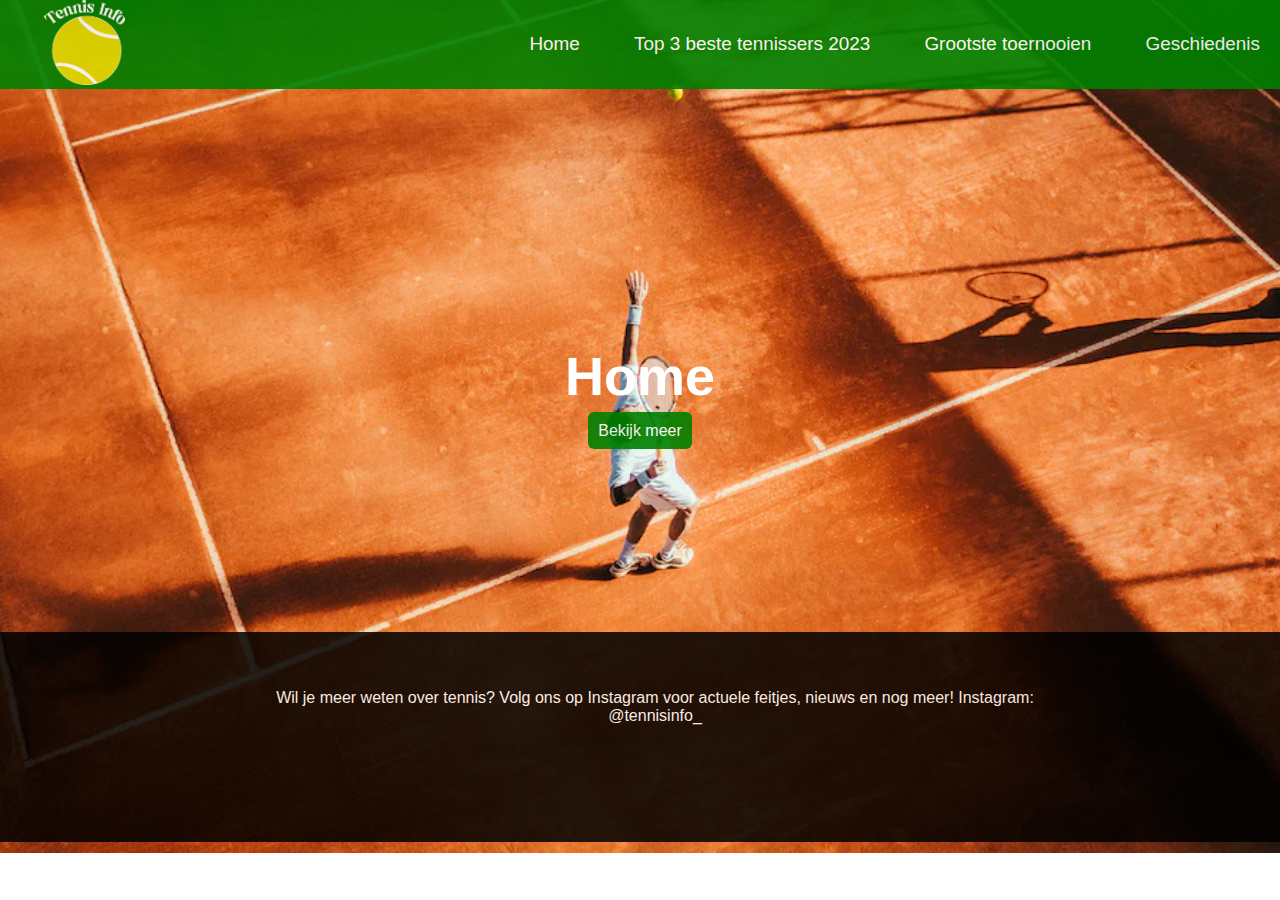
<file: HTML en CSS/index.html>
<!DOCTYPE html>
<html lang="nl">
    <head>
        <meta charset="UTF-8">
        <meta name="viewport" content="width=device-width, initial-scale=1.0">
        <title>Home-Tennis Info</title>
        <link rel="stylesheet" href="style.css">
       
        
    </head>

<body class="homepagina">

        <header>
    
            <a href="index.html"> <img src="../images/tennislogo.png" alt="tennisbal" width="125px" height="auto"> 
            <nav>
                <ul>
                <li><a href="index.html">Home</a></li>   
                <li><a  href="top3bestetennissers2023.html">Top 3 beste tennissers 2023</a></li>
                <li><a  href="grootstetoernooien.html">Grootste toernooien</a></li>
                <li><a  href="geschiedenis.html">Geschiedenis</a></li>
                </ul>
                
            </nav> 
            
        
        </header>

        <main> 
            
        <h1 class="Home"> Home </h1> 
        <a class=link href="top3bestetennissers2023.html"> <span>Bekijk meer</span> </a> 
        
        </main>

        <footer>

            <p class="footerhome"> Wil je meer weten over tennis? Volg ons op Instagram voor actuele feitjes, nieuws en nog meer! 
                Instagram: @tennisinfo_   
            </p> 

        </footer>
 
</body>
</html>
</file>
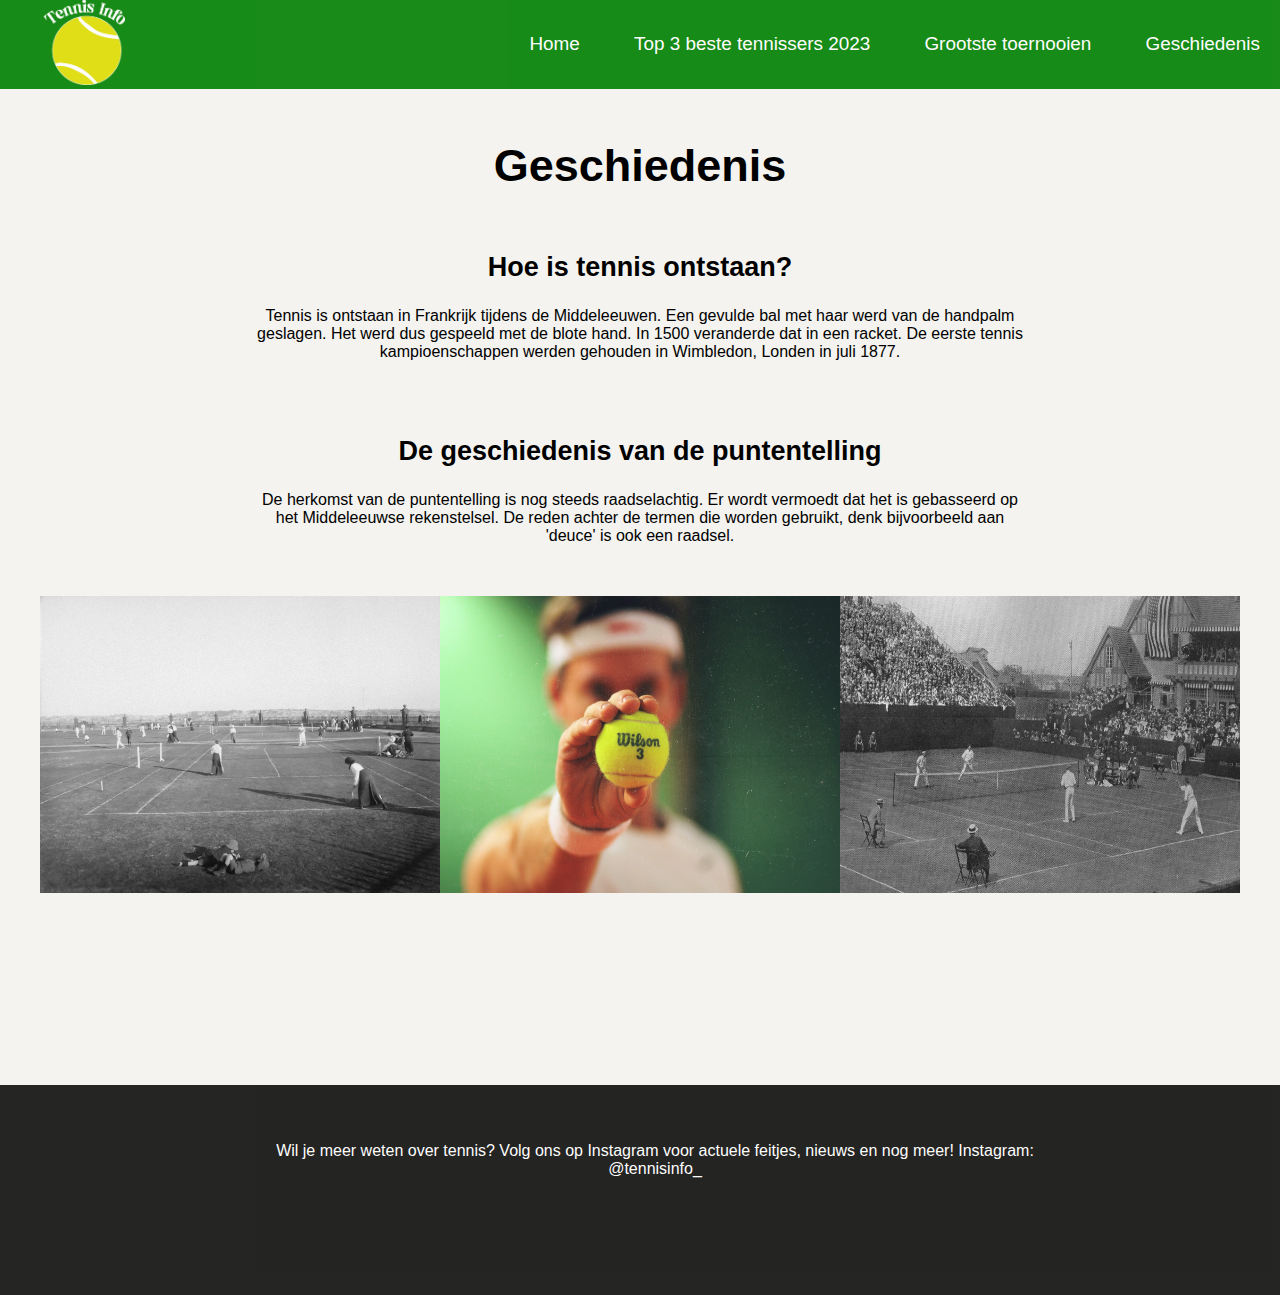
<file: HTML en CSS/geschiedenis.html>
<!DOCTYPE html>
<html lang="nl">
    <head>
        <meta charset="UTF-8">
        <meta name="viewport" content="width=device-width, initial-scale=1.0">
        <title>Geschiedenis-Tennis Info</title>
        <link rel="stylesheet" href="style.css">
        
    </head>

    <body class="pagina">

    <header>   
            <a href="index.html"> <img  src="../images/tennislogo.png" alt="tennisbal" width="125px" height="auto"> 
            <nav class="nav-items">
                <ul>
                <li><a href="index.html">Home</a></li>   
                <li><a href="top3bestetennissers2023.html">Top 3 beste tennissers 2023</a></li>
                <li><a href="grootste toernooien.html">Grootste toernooien</a></li>
                <li><a href="geschiedenis.html">Geschiedenis</a></li>
                </ul>
            </nav> 
    </header>

    <main> 

        
    <section class= "midden">
        <h1> Geschiedenis</h1>

        
        <h2> Hoe is tennis ontstaan? </h2>

        <p> 
            Tennis is ontstaan in Frankrijk tijdens de Middeleeuwen. Een gevulde bal met haar werd van de handpalm geslagen. Het werd dus gespeeld met de blote hand. 
            In 1500 veranderde dat in een racket. De eerste tennis kampioenschappen werden gehouden in Wimbledon, Londen in juli 1877. 
        </p> 
      
        
        <h2> De geschiedenis van de puntentelling </h2>

        <p>  
            De herkomst van de puntentelling is nog steeds raadselachtig. Er wordt vermoedt dat het is gebasseerd op het Middeleeuwse rekenstelsel.
            De reden achter de termen die worden gebruikt, denk bijvoorbeeld aan 'deuce' is ook een raadsel.  
          
    </section>

    <section class="geschiedenisimg"> 
        <img src="../images/history2 tennis.webp" alt="zwart-wit" width="400px" height="auto">
        <img  src="../images/Wilson.webp" alt="bal" width="400px" height="auto">
        <img  src="../images/History picture tennis.jpeg" alt="stadion" width="400px" height="auto">
        
    </section>

    </main> 

    <footer> 

        <p class="footerhome"> Wil je meer weten over tennis? Volg ons op Instagram voor actuele feitjes, nieuws en nog meer! 
                Instagram: @tennisinfo_ </p> 

    </footer>
        
    </body> 
</html>
</file>
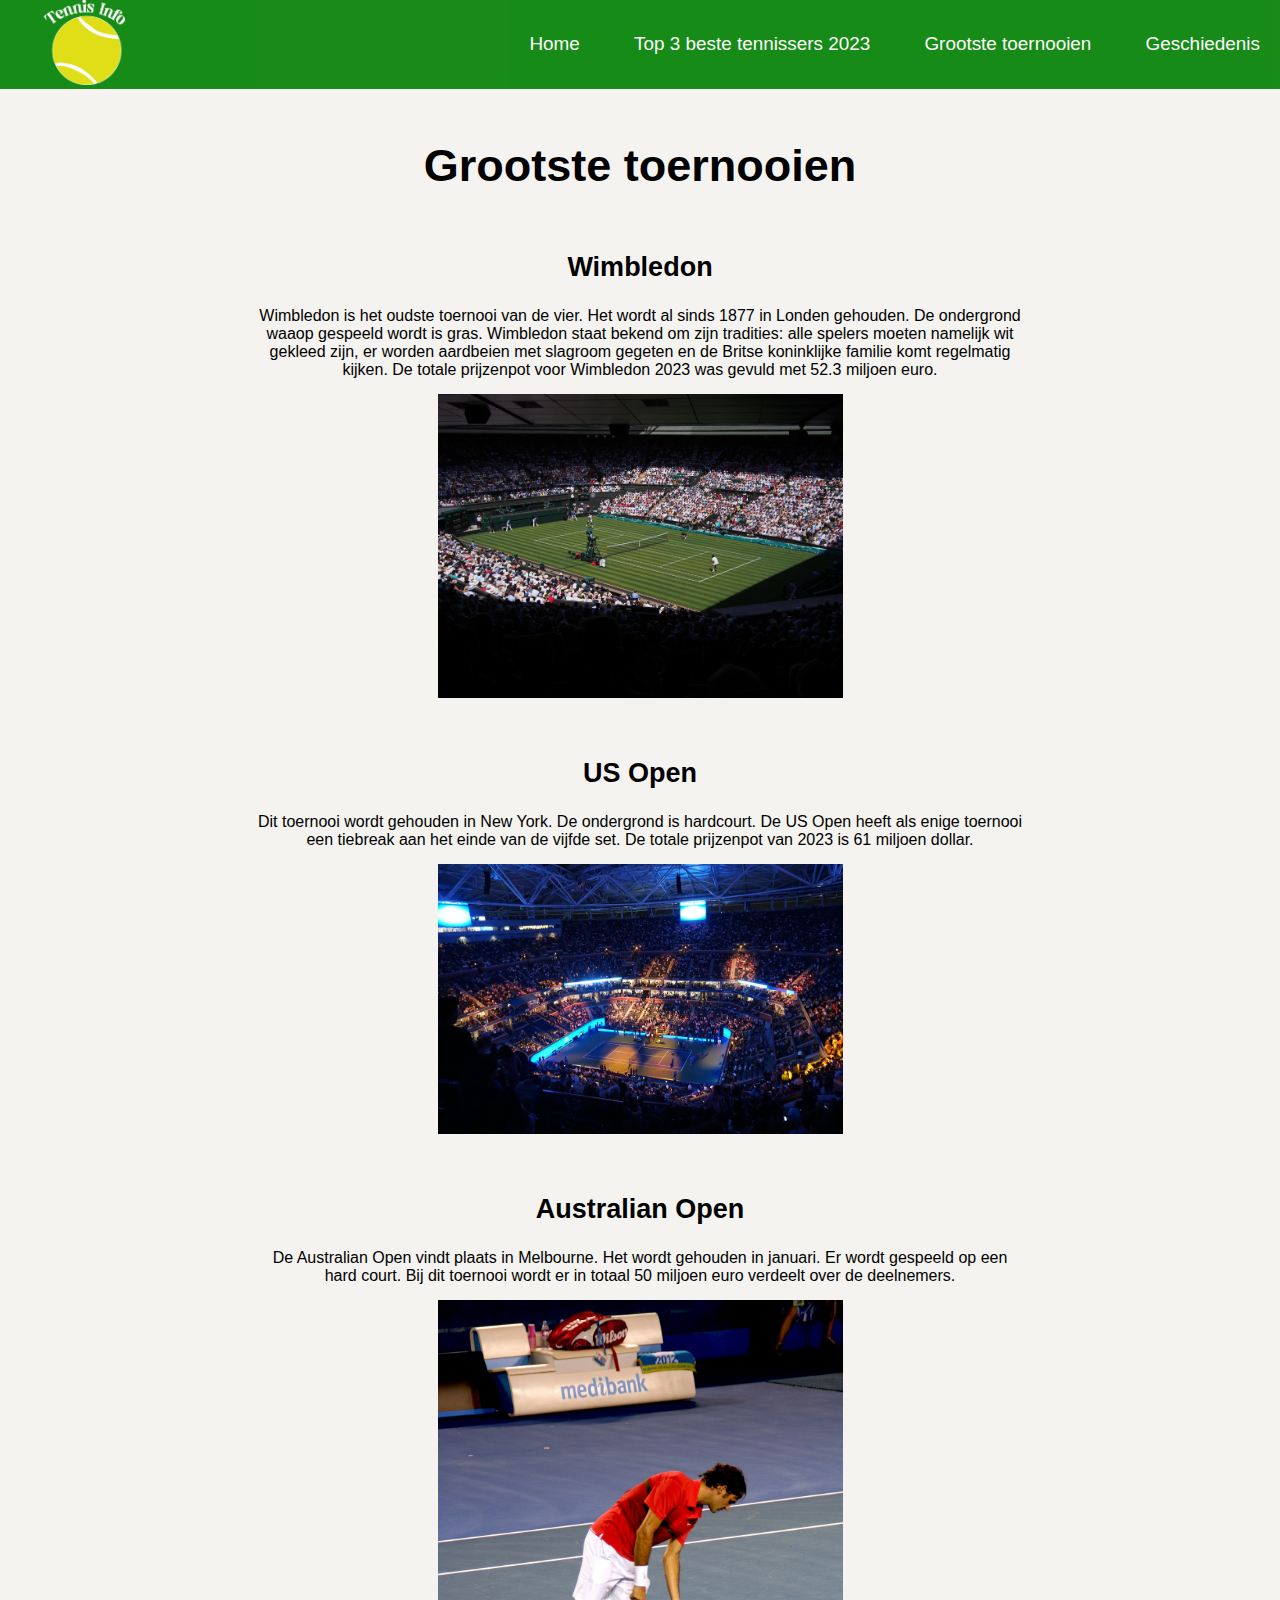
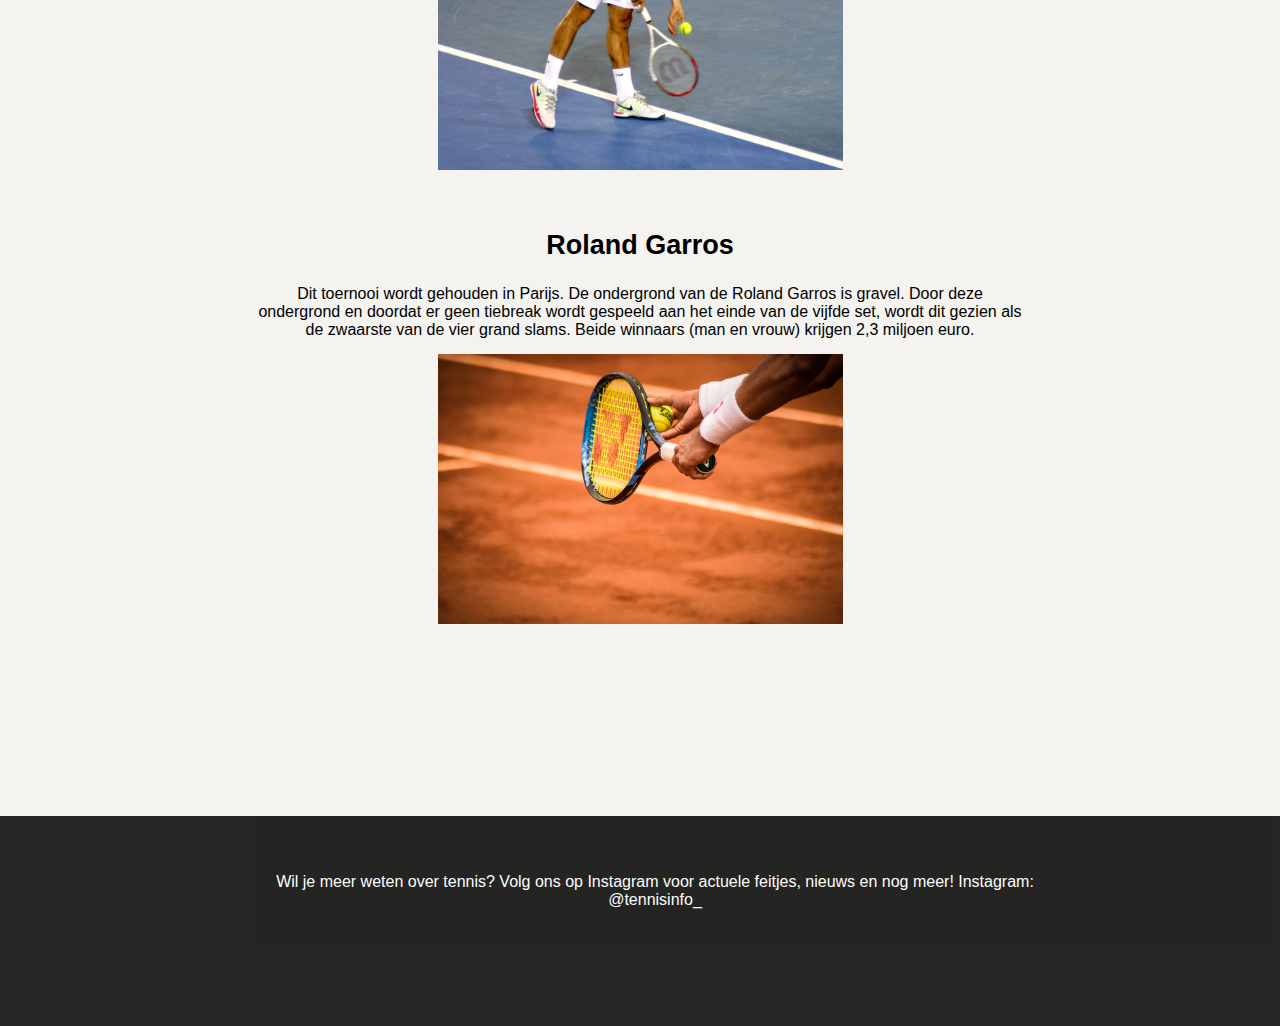
<file: HTML en CSS/grootstetoernooien.html>
<!DOCTYPE html>
<html lang="nl">
    <head>
        <meta charset="UTF-8">
        <meta name="viewport" content="width=device-width, initial-scale=1.0">
        <title>Grootste toernooien-Tennis Info</title>
        <link rel="stylesheet" href="style.css">
        
    </head>

    <body class="pagina">

    <header>   
            <a href="index.html"> <img src="../images/tennislogo.png" alt="tennisbal" width="125px" height="auto"> 
            <nav class="nav-items">
                <ul>
                <li><a href="index.html">Home</a></li>   
                <li><a href="top3bestetennissers2023.html">Top 3 beste tennissers 2023</a></li>
                <li><a href="grootstetoernooien.html">Grootste toernooien</a></li>
                <li><a href="geschiedenis.html">Geschiedenis</a></li>
                </ul>
            </nav>
        
    </header>

    <main>

    <section class= "midden">

        <h1> Grootste toernooien</h1>

        
        <h2> Wimbledon</h2>
            <p> 
            Wimbledon is het oudste toernooi van de vier. Het wordt al sinds 1877 in Londen gehouden. De ondergrond waaop gespeeld wordt is gras. Wimbledon staat bekend om zijn tradities: alle spelers moeten namelijk wit gekleed zijn, er worden aardbeien met slagroom gegeten en de Britse koninklijke familie komt regelmatig kijken. De totale prijzenpot voor Wimbledon 2023 was gevuld met 52.3 miljoen euro.        
            </p> 
            <img class="afbeeldingen" src="../images/wimbledon.webp" alt="veld" > 
        

        <h2> US Open </h2> 
            <p> 
           Dit toernooi wordt gehouden in New York. De ondergrond is hardcourt. De US Open heeft als enige toernooi een tiebreak aan het einde van de vijfde set. De totale prijzenpot van 2023 is 61 miljoen dollar.  
           </p>
           <img class="afbeeldingen" src="../images/US Open.webp" alt="veld" >  
        

        <h2> Australian Open </h2>
            <p> 
            De Australian Open vindt plaats in Melbourne. Het wordt gehouden in januari. Er wordt gespeeld op een hard court. Bij dit toernooi wordt er in totaal 50 miljoen euro verdeelt over de deelnemers.   
            </p> 
            <img class="afbeeldingen" src="../images/Australian Open" alt="veld" >
        
           
        <h2> Roland Garros </h2>
            <p>
            Dit toernooi wordt gehouden in Parijs. De ondergrond van de Roland Garros is gravel. Door deze ondergrond en doordat er geen tiebreak wordt gespeeld aan het einde van de vijfde set, wordt dit gezien als de zwaarste van de vier grand slams. Beide winnaars (man en vrouw) krijgen 2,3 miljoen euro. 
            </p> 
            <img class="afbeeldingen" src="../images/Rolland Garros.webp" alt="veld" > 

    </section>

    </main>

    <footer> 

            <p class="footerhome"> Wil je meer weten over tennis? Volg ons op Instagram voor actuele feitjes, nieuws en nog meer! 
                Instagram: @tennisinfo_  
            </p> 


    </footer>

    </body>
</html>
</file>
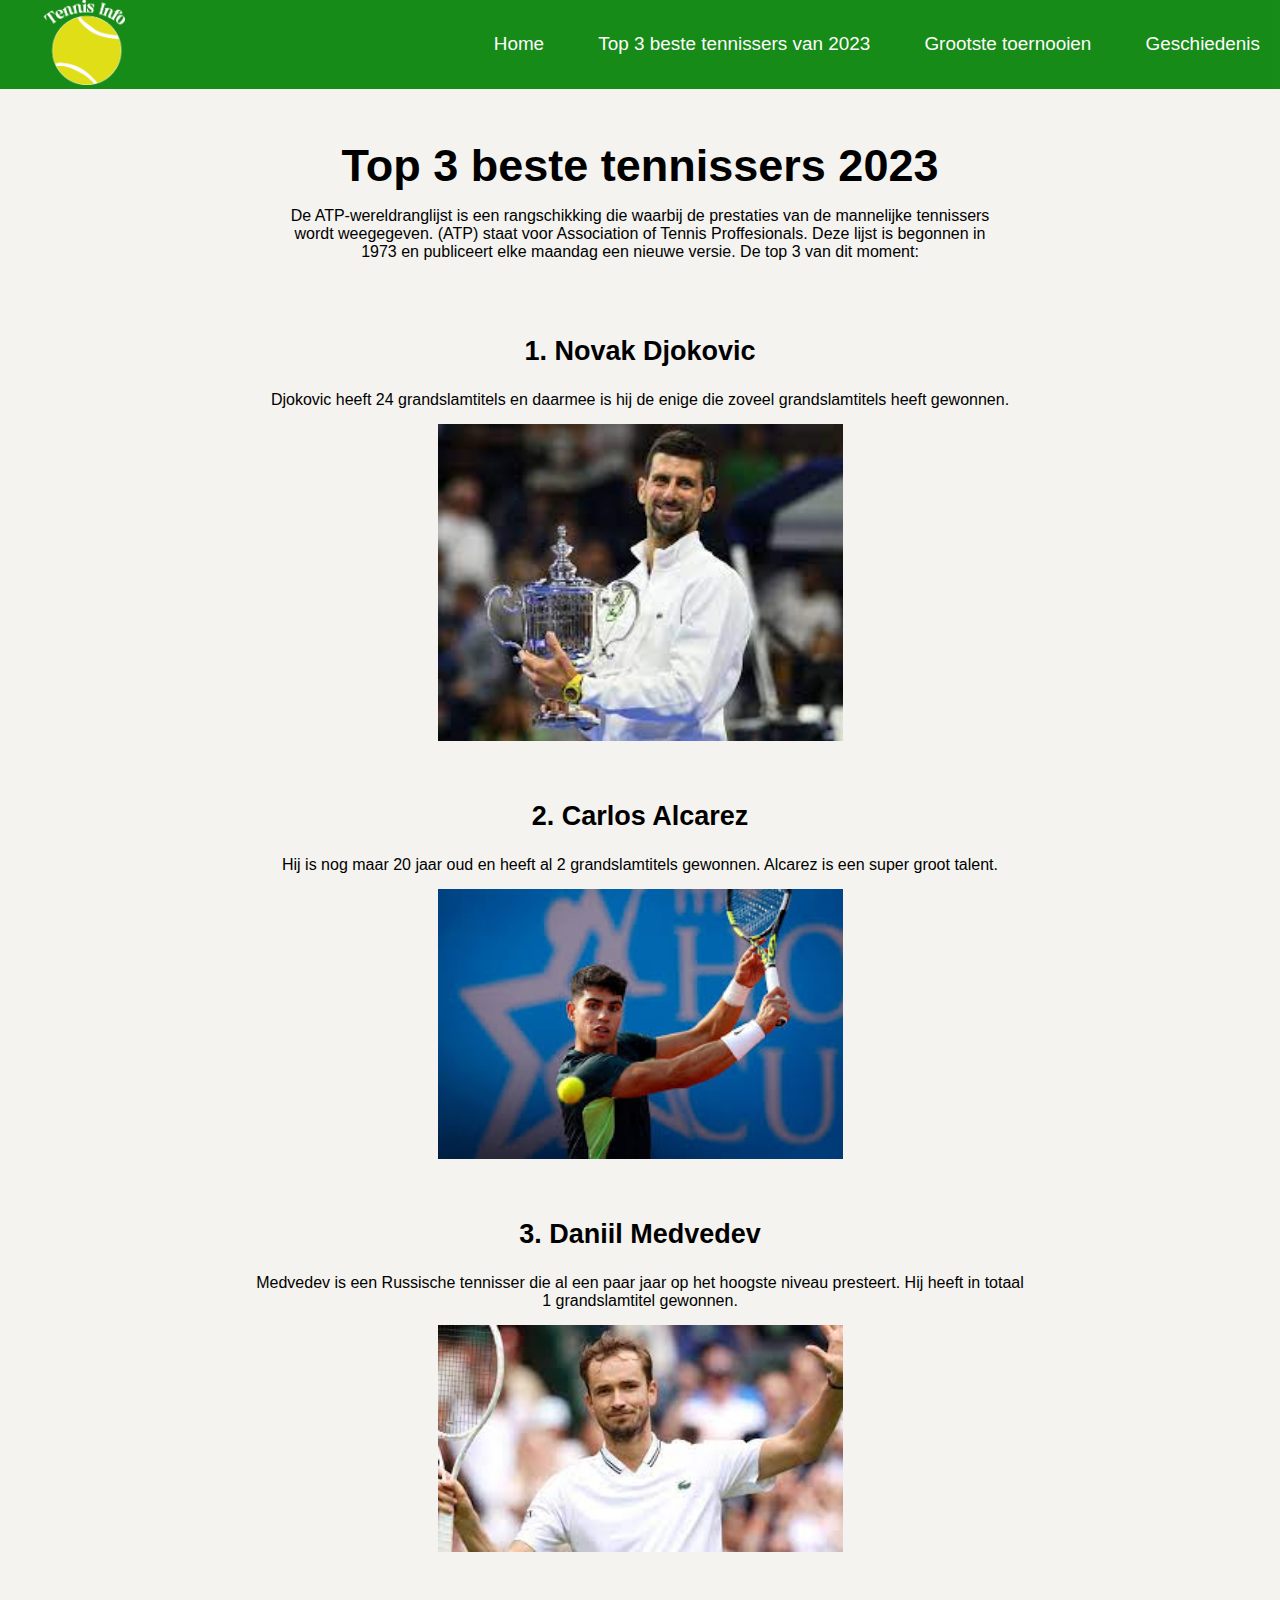
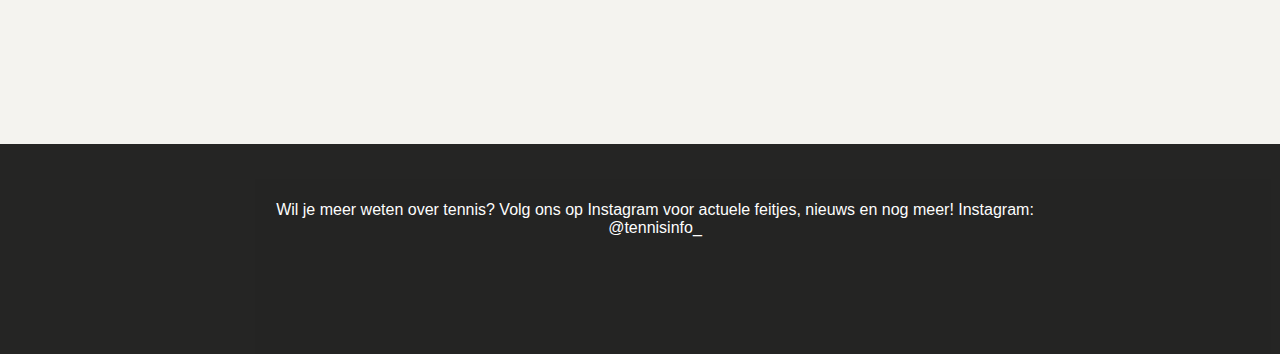
<file: HTML en CSS/top3bestetennissers2023.html>
<!DOCTYPE html>
<html lang="nl">
    <head>
        <meta charset="UTF-8">
        <meta name="viewport" content="width=device-width, initial-scale=1.0">
        <title>Beste tennissers-Tennis Info</title>
        <link rel="stylesheet" href="style.css">
     
    </head>

    <body class="pagina">
        

        <header> 

            <a href="index.html"> <img  src="../images/tennislogo.png" alt="tennisbal" width="125px" height="auto"> 
            <nav class="nav-items">
                <ul>
                <li><a href="index.html">Home</a></li>   
                <li><a href="top3bestetennissers2023.html">Top 3 beste tennissers van 2023</a></li>
                <li><a href="grootstetoernooien.html">Grootste toernooien</a></li>
                <li><a href="geschiedenis.html">Geschiedenis</a></li>
                </ul>
            
            </nav> 
        </header>

    <main> 
        
    <section class="midden">

    <h1 class="top3h1"> Top 3 beste tennissers 2023 </h1>

        <p class="ATP"> De ATP-wereldranglijst is een rangschikking die waarbij de prestaties van de mannelijke tennissers wordt weegegeven. (ATP) staat voor Association of Tennis Proffesionals. Deze lijst is begonnen in 1973 en publiceert elke maandag een nieuwe versie. 
            De top 3 van dit moment: </p> 

   
    <h2> 1. Novak Djokovic </h2> 
        <p>Djokovic heeft 24 grandslamtitels en daarmee is hij de enige die zoveel grandslamtitels heeft gewonnen.</p>
        <img class="afbeeldingen" src="../images/Novak Djokovic.jpeg" alt="beker" >

    <h2> 2. Carlos Alcarez </h2> 
        <p> Hij is nog maar 20 jaar oud en heeft al 2 grandslamtitels gewonnen. Alcarez is een super groot talent. </p>
        <img class="afbeeldingen" src="../images/carlos alcarez.jpeg" alt="tennis" >   


    <h2 > 3. Daniil Medvedev </h2> 
        <p> Medvedev is een Russische tennisser die al een paar jaar op het hoogste niveau presteert. Hij heeft in totaal 1 grandslamtitel gewonnen.  </p>
        <img class="afbeeldingen" src="../images/Daniil Medvedev.jpeg" alt="wit" >


    </section>  
    
    </main>

    <footer> 

 
        <p class="footerhome"> Wil je meer weten over tennis? Volg ons op Instagram voor actuele feitjes, nieuws en nog meer! 
            Instagram: @tennisinfo_  </p> 

        

    </footer>
</body>
</html>
</file>
<file: HTML en CSS/style.css>
*{
    margin:0; 
    padding:0;
    
}

body { 
    font-family: Arial, Helvetica, sans-serif ;
    font-size: medium;
    color: black;
    font-family: Arial, sans-serif;
  
}

header { 
    display: flex;
    justify-content: space-between;
    align-items: center;
    background-color: green;
    opacity: 90%; 
}


a { 

    text-decoration: none;
    color: white;   
}





.homepagina { 

    background-repeat: no-repeat;
    background-image: url(../images/tennis\ foto\ website.webp);
    background-size: 100%
}

.Home { 

    font-size: 6vh;
    margin-top: 20%;
    color: white;
}




h1 { 
    text-align: center;
    font-size: 5vh;
    margin-top: 4%;
    color: black;
}

h2 { 
    
    line-height: 50px;
    padding-top: 50px;
    font-size: 3vh;
    text-align: justify;
    color: black;
}

p { 
    color: black;
    width: 60%;
    padding: 15px;
}


li { 
    display: inline-block;
    margin-right: 20px;
    line-height: 180%;
    color: white;
    font-size: 2.1vh;
    margin-left: 3.3vh;
    transition: ease-in-out 800ms;

}

li:hover {
    transform: scale(1.2);  
}

.pagina{ 

    background-color: rgb(244, 243, 239);
}

section.midden { 

    display: flex;
    flex-direction: column;
    align-items: center;
    text-align: center;
}



/* afbeeldingen */

.afbeeldingen { 
    margin: 0 auto;
    transition: ease-in-out 1s;
    width: 45vh; height: auto;
    
}

.afbeeldingen:hover { 
    transform: scale(1.1); 
    
}


/* geschiedenispagina */

.geschiedenisimg {

  display: flex;
  justify-content: center;  
  margin-top: 4vh;
}




.ATP { 
    margin-top: 2vh;
    text-align: center;
    margin: 0 auto;
    max-width: 700px;
}



/* footer */

footer { 

    padding: 15px;
    text-align: center;
    background-color: black;
    opacity: 85%;
    height: 20vh;
    width: 100%;
    color: white;
    margin-top: 15%;
}

.footerhome { 

    color: white;
    margin: 0 auto;
    margin-top: 3vh;
}

.link { 
    
    text-align: center;
    display: block;
    margin: 0 auto;
    margin-top: 15px;
    text-decoration: none;
    color: white;
    transition: ease-in-out 500ms;
    
} 

.link:hover { 

    transform: scale(1.2);
}

.link span {

    background: green;
    opacity: 90%;
    padding: 10px;
    border-radius: 6px; 
    
}
</file>
